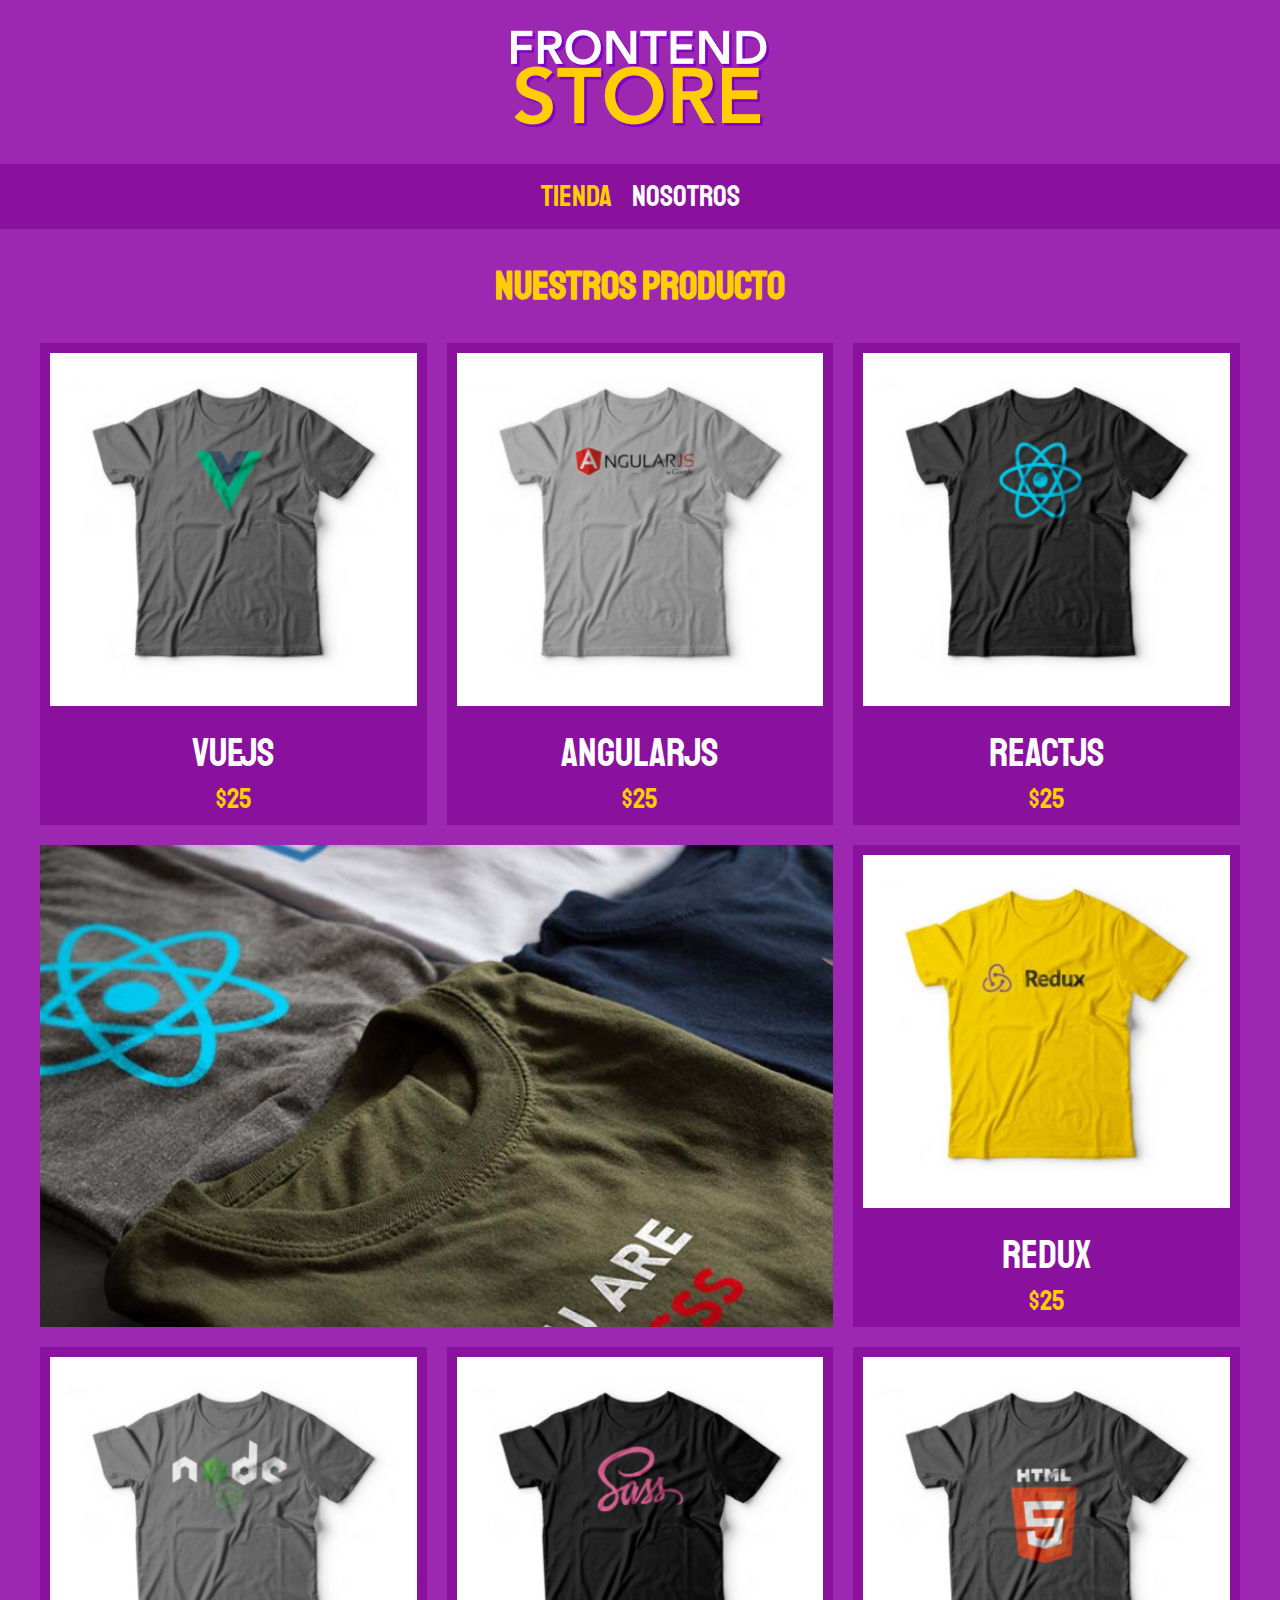
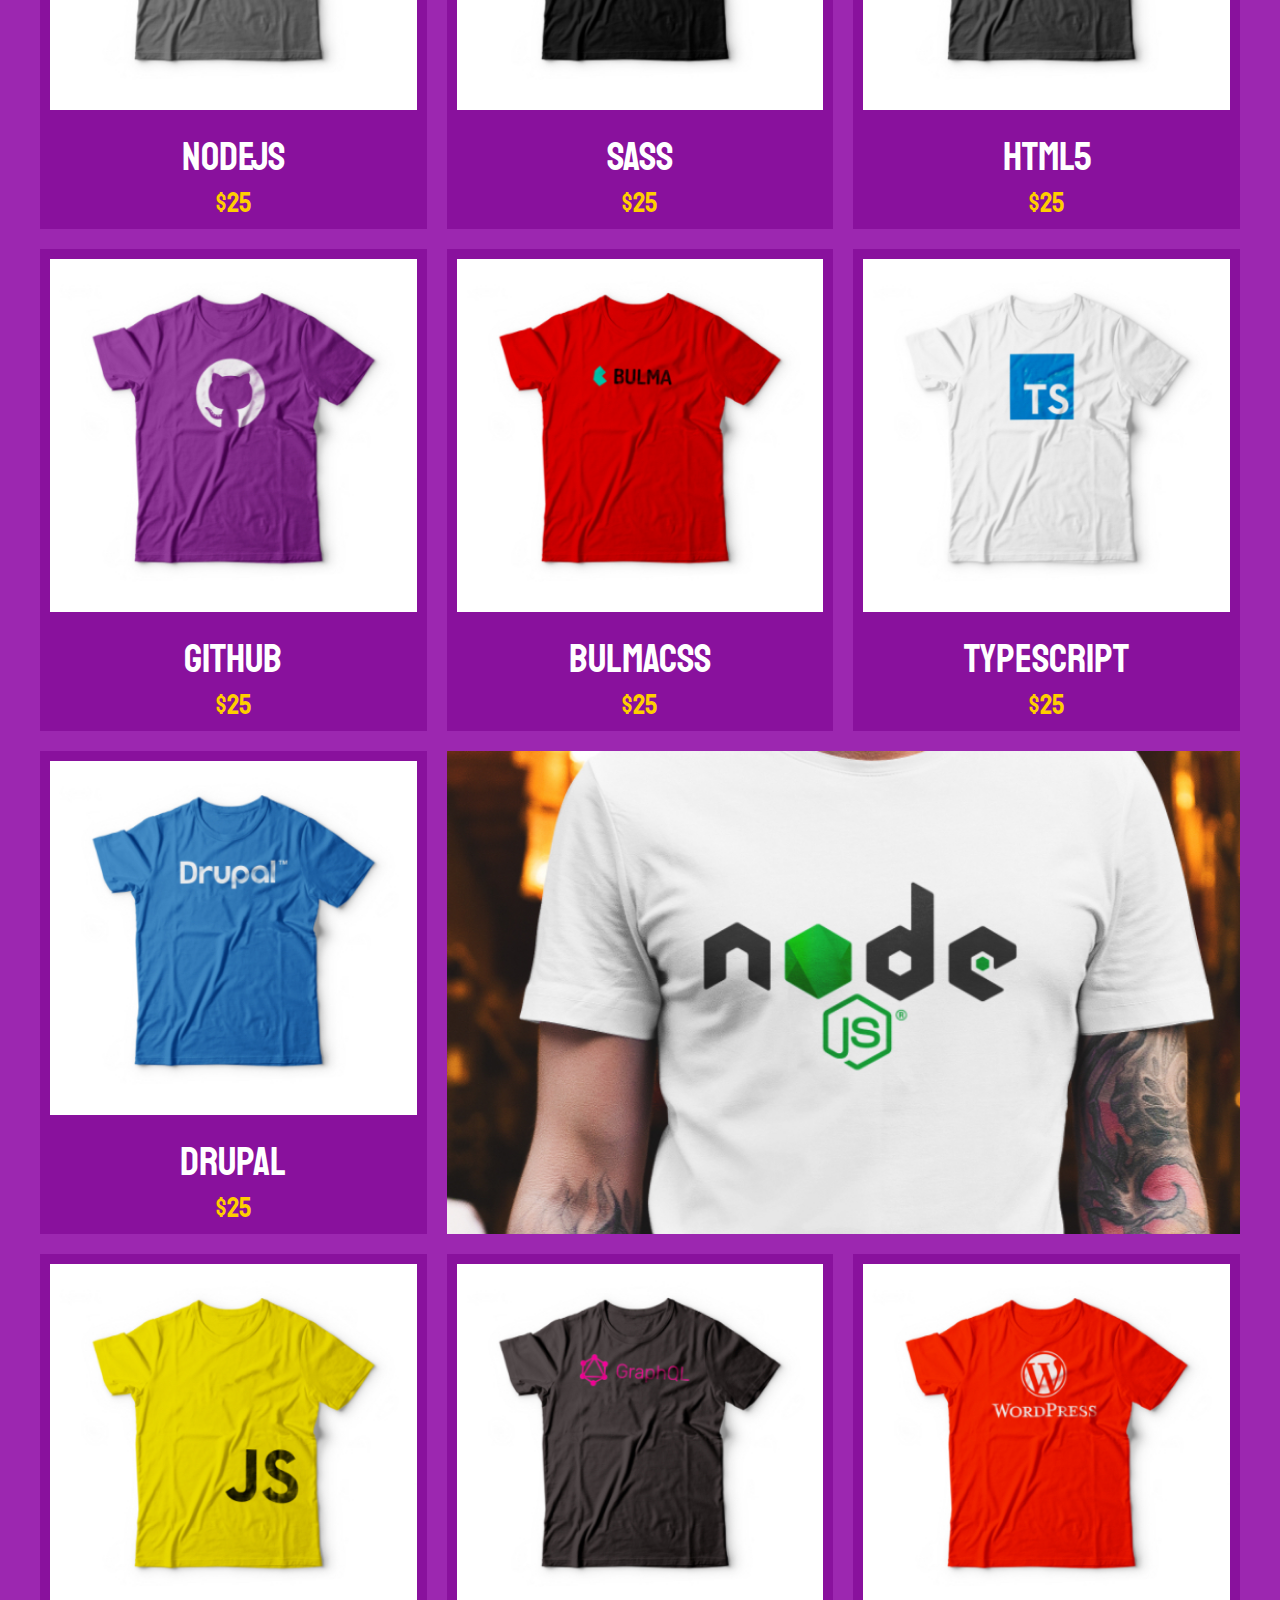
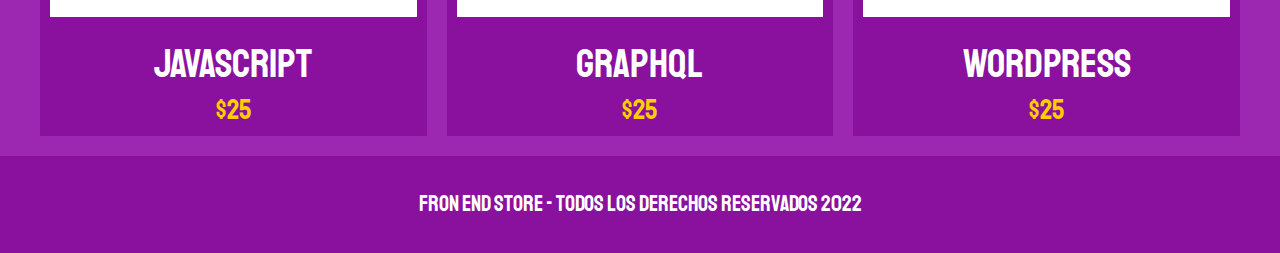
<file: index.html>
<!DOCTYPE html>
<html lang="en">

<head>
    <meta charset="UTF-8">
    <meta http-equiv="X-UA-Compatible" content="IE=edge">
    <meta name="viewport" content="width=device-width, initial-scale=1.0">
    <link rel="stylesheet" href="css/normalize.css">
    <link rel="preconnect" href="https://fonts.googleapis.com">
    <link rel="preconnect" href="https://fonts.gstatic.com" crossorigin>
    <link href="https://fonts.googleapis.com/css2?family=Staatliches&display=swap" rel="stylesheet">
    <link rel="stylesheet" href="css/style.css">
    <title>FrontEnd Store</title>
</head>

<body>
    <header class="header">
        <a href="index.html">
            <img class="header__logo" src="img/logo.png" alt="Logo de la tienda">
        </a>
    </header>

    <nav class="navegacion">
        <a href="" class="navegacion__enlace navegacion__enlace--activo">Tienda</a>
        <a href="nosotros.html" class="navegacion__enlace">Nosotros</a>
    </nav>

    <main class="contenedor">
        <h1>Nuestros Producto</h1>

        <div class="grid">
            <div class="producto">
                <a href="producto.html">
                    <img class="producto__img" src="img/1.jpg" alt="imagen camisa">
                    <div class="producto__informacion">
                        <p class="producto__nombre">VueJS</p>
                        <p class="producto__precio">$25</p>
                    </div>
                </a>
            </div> <!--.producto-->
            
            <div class="producto">
                <a href="producto.html">
                    <img class="producto__img" src="img/2.jpg" alt="imagen camisa">
                    <div class="producto__informacion">
                        <p class="producto__nombre">AngularJS</p>
                        <p class="producto__precio">$25</p>
                    </div>
                </a>
            </div> <!--.producto-->

            <div class="producto">
                <a href="producto.html">
                    <img class="producto__img" src="img/3.jpg" alt="imagen camisa">
                    <div class="producto__informacion">
                        <p class="producto__nombre">ReactJS</p>
                        <p class="producto__precio">$25</p>
                    </div>
                </a>
            </div> <!--.producto-->

            <div class="producto">
                <a href="producto.html">
                    <img class="producto__img" src="img/4.jpg" alt="imagen camisa">
                    <div class="producto__informacion">
                        <p class="producto__nombre">Redux</p>
                        <p class="producto__precio">$25</p>
                    </div>
                </a>
            </div> <!--.producto-->

            <div class="producto">
                <a href="producto.html">
                    <img class="producto__img" src="img/5.jpg" alt="imagen camisa">
                    <div class="producto__informacion">
                        <p class="producto__nombre">NodeJS</p>
                        <p class="producto__precio">$25</p>
                    </div>
                </a>
            </div> <!--.producto-->

            <div class="producto">
                <a href="producto.html">
                    <img class="producto__img" src="img/6.jpg" alt="imagen camisa">
                    <div class="producto__informacion">
                        <p class="producto__nombre">SASS</p>
                        <p class="producto__precio">$25</p>
                    </div>
                </a>
            </div> <!--.producto-->

            <div class="producto">
                <a href="producto.html">
                    <img class="producto__img" src="img/7.jpg" alt="imagen camisa">
                    <div class="producto__informacion">
                        <p class="producto__nombre">HTML5</p>
                        <p class="producto__precio">$25</p>
                    </div>
                </a>
            </div> <!--.producto-->

            <div class="producto">
                <a href="producto.html">
                    <img class="producto__img" src="img/8.jpg" alt="imagen camisa">
                    <div class="producto__informacion">
                        <p class="producto__nombre">GitHub</p>
                        <p class="producto__precio">$25</p>
                    </div>
                </a>
            </div> <!--.producto-->

            <div class="producto">
                <a href="producto.html">
                    <img class="producto__img" src="img/9.jpg" alt="imagen camisa">
                    <div class="producto__informacion">
                        <p class="producto__nombre">BulmaCSS</p>
                        <p class="producto__precio">$25</p>
                    </div>
                </a>
            </div> <!--.producto-->

            <div class="producto">
                <a href="producto.html">
                    <img class="producto__img" src="img/10.jpg" alt="imagen camisa">
                    <div class="producto__informacion">
                        <p class="producto__nombre">TypeScript</p>
                        <p class="producto__precio">$25</p>
                    </div>
                </a>
            </div> <!--.producto-->

            <div class="producto">
                <a href="producto.html">
                    <img class="producto__img" src="img/11.jpg" alt="imagen camisa">
                    <div class="producto__informacion">
                        <p class="producto__nombre">Drupal</p>
                        <p class="producto__precio">$25</p>
                    </div>
                </a>
            </div> <!--.producto-->

            <div class="producto">
                <a href="producto.html">
                    <img class="producto__img" src="img/12.jpg" alt="imagen camisa">
                    <div class="producto__informacion">
                        <p class="producto__nombre">JavaScript</p>
                        <p class="producto__precio">$25</p>
                    </div>
                </a>
            </div> <!--.producto-->

            <div class="producto">
                <a href="producto.html">
                    <img class="producto__img" src="img/13.jpg" alt="imagen camisa">
                    <div class="producto__informacion">
                        <p class="producto__nombre">GraphQl</p>
                        <p class="producto__precio">$25</p>
                    </div>
                </a>
            </div> <!--.producto-->

            <div class="producto">
                <a href="producto.html">
                    <img class="producto__img" src="img/14.jpg" alt="imagen camisa">
                    <div class="producto__informacion">
                        <p class="producto__nombre">WordPress</p>
                        <p class="producto__precio">$25</p>
                    </div>
                </a>
            </div> <!--.producto-->

            <div class="grafico grafico--camisas"></div>
            <div class="grafico grafico--node"></div>
        </div>
    </main>

    <footer class="footer">
        <p class="footer__texto">Fron End Store - Todos los derechos reservados 2022</p>
    </footer>
</body>

</html>
</file>
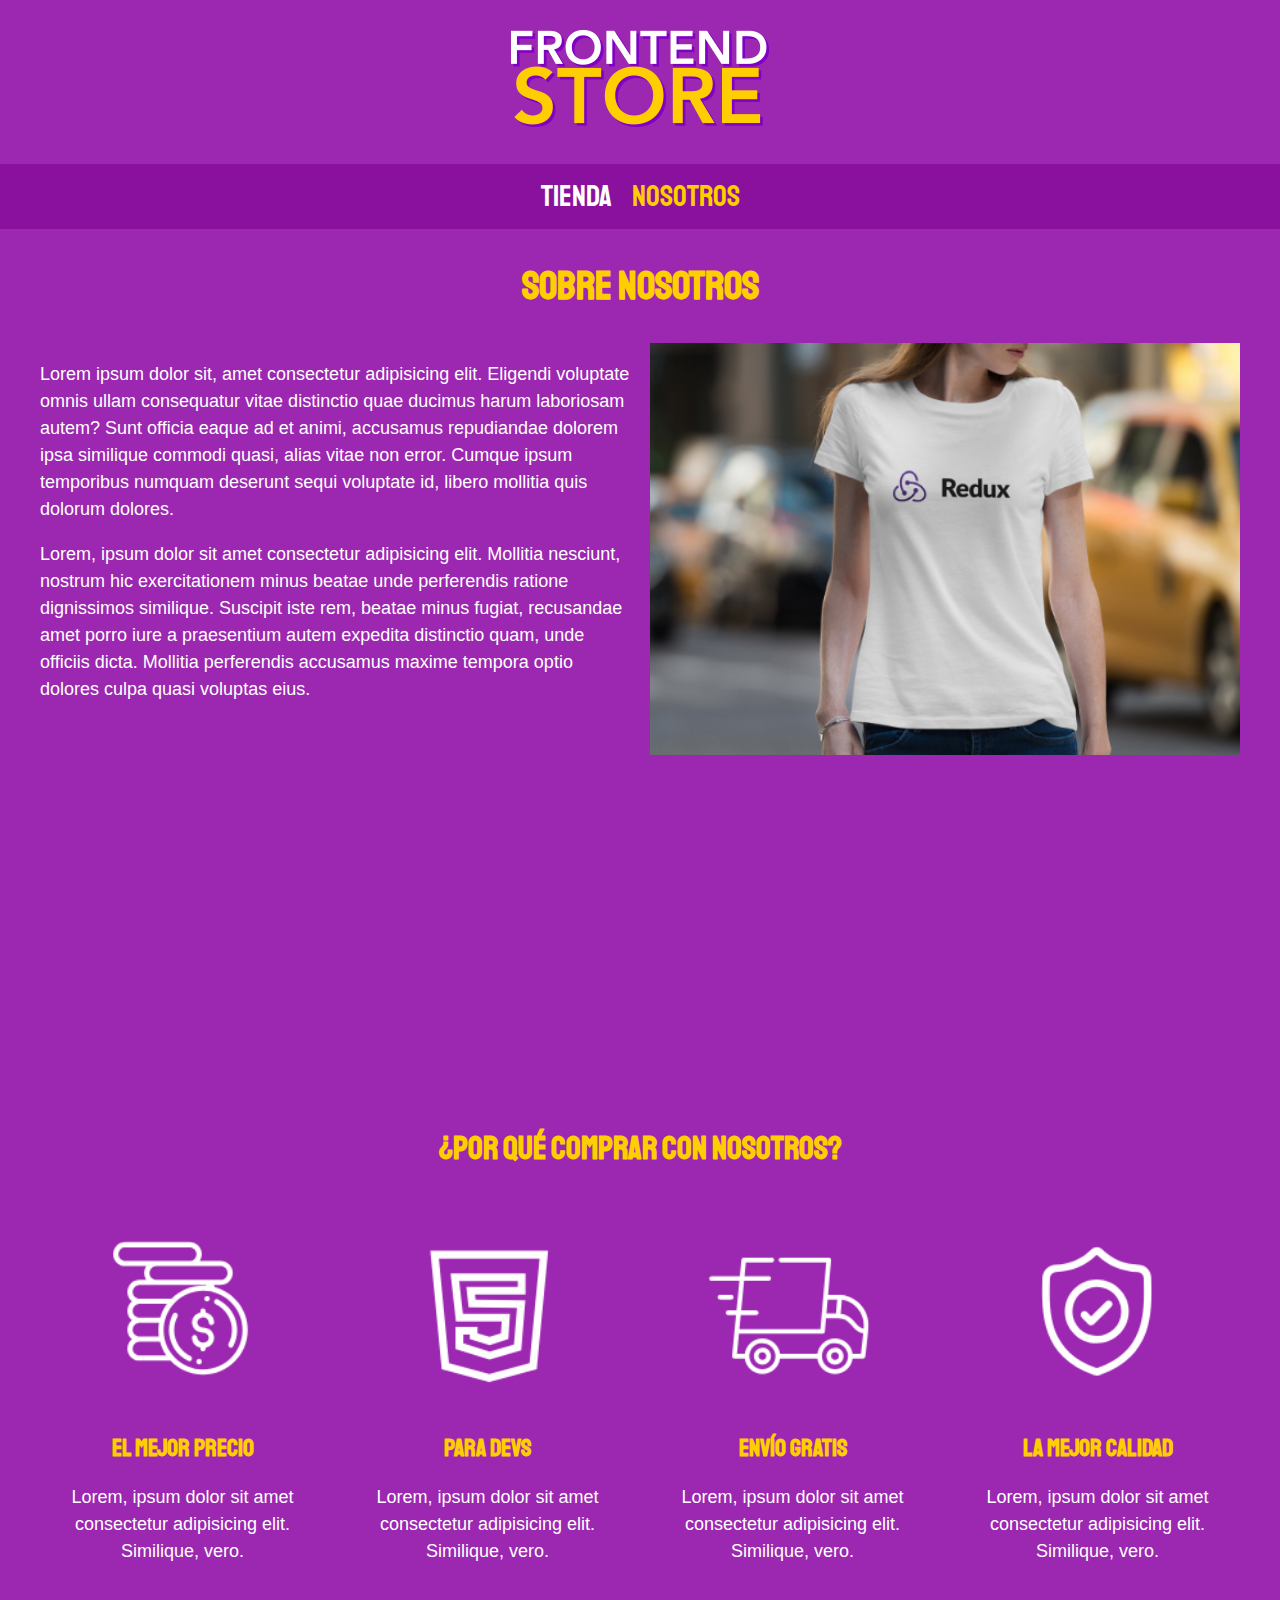
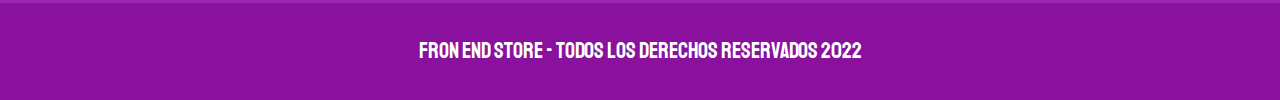
<file: nosotros.html>
<!DOCTYPE html>
<html lang="en">

<head>
    <meta charset="UTF-8">
    <meta http-equiv="X-UA-Compatible" content="IE=edge">
    <meta name="viewport" content="width=device-width, initial-scale=1.0">
    <link rel="stylesheet" href="css/normalize.css">
    <link rel="preconnect" href="https://fonts.googleapis.com">
    <link rel="preconnect" href="https://fonts.gstatic.com" crossorigin>
    <link href="https://fonts.googleapis.com/css2?family=Staatliches&display=swap" rel="stylesheet">
    <link rel="stylesheet" href="css/style.css">
    <title>FrontEnd Store - Nosotros</title>
</head>

<body>
    <header class="header">
        <a href="index.html">
            <img class="header__logo" src="img/logo.png" alt="Logo de la tienda">
        </a>
    </header>

    <nav class="navegacion">
        <a href="index.html" class="navegacion__enlace">Tienda</a>
        <a href="nosotros.html" class="navegacion__enlace navegacion__enlace--activo">Nosotros</a>
    </nav>

    <main class="contenedor">
        <h1>Sobre Nosotros</h1>

        <div class="nosotros">
            <div class="nosotros__texto">
                <p>Lorem ipsum dolor sit, amet consectetur adipisicing elit. Eligendi voluptate
                    omnis ullam consequatur vitae
                    distinctio quae ducimus harum laboriosam autem? Sunt officia eaque ad et animi, accusamus
                    repudiandae
                    dolorem ipsa similique commodi quasi, alias vitae non error. Cumque ipsum temporibus numquam
                    deserunt
                    sequi
                    voluptate id, libero mollitia quis dolorum dolores.
                </p>

                <p>Lorem, ipsum dolor sit amet consectetur adipisicing elit. Mollitia nesciunt, nostrum hic
                    exercitationem minus beatae unde perferendis ratione dignissimos similique. Suscipit iste rem,
                    beatae minus fugiat, recusandae amet porro iure a praesentium autem expedita distinctio quam, unde
                    officiis dicta. Mollitia perferendis accusamus maxime tempora optio dolores culpa quasi voluptas
                    eius.
                </p>
            </div>

            <img class="nosotros__img" src="img/nosotros.jpg" alt="">
        </div>
    </main>

    <section class="contenedor comprar">
        <h2 class="comprar__titulo">¿Por qué comprar con nosotros?</h2>

        <div class="bloques">
            <div class="bloque">
                <img class="bloque__img" src="img/icono_1.png" alt="icono">
                <h3 class="bloque__titulo">El mejor precio</h3>
                <p>Lorem, ipsum dolor sit amet consectetur adipisicing elit. Similique, vero.</p>
            </div>
            <!--.bloque-->

            <div class="bloque">
                <img class="bloque__img" src="img/icono_2.png" alt="icono">
                <h3 class="bloque__titulo">Para devs</h3>
                <p>Lorem, ipsum dolor sit amet consectetur adipisicing elit. Similique, vero.</p>
            </div>
            <!--.bloque-->

            <div class="bloque">
                <img class="bloque__img" src="img/icono_3.png" alt="icono">
                <h3 class="bloque__titulo">Envío gratis</h3>
                <p>Lorem, ipsum dolor sit amet consectetur adipisicing elit. Similique, vero.</p>
            </div>
            <!--.bloque-->

            <div class="bloque">
                <img class="bloque__img" src="img/icono_4.png" alt="icono">
                <h3 class="bloque__titulo">La mejor calidad</h3>
                <p>Lorem, ipsum dolor sit amet consectetur adipisicing elit. Similique, vero.</p>
            </div>
            <!--.bloque-->

        </div>
    </section>

    <footer class="footer">
        <p class="footer__texto">Fron End Store - Todos los derechos reservados 2022</p>
    </footer>
</body>

</html>
</file>
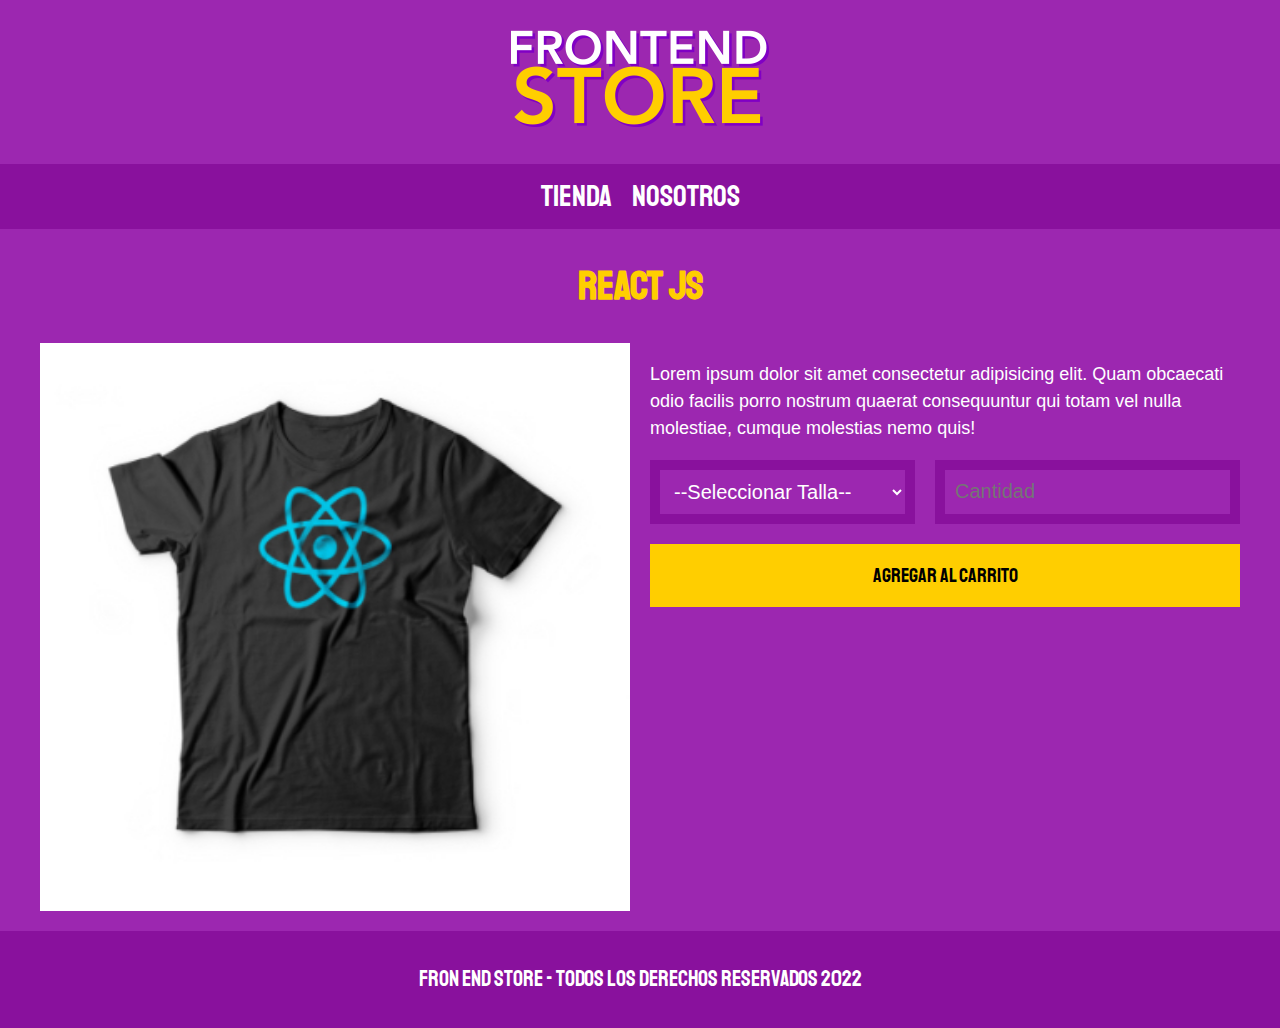
<file: producto.html>
<!DOCTYPE html>
<html lang="en">

<head>
    <meta charset="UTF-8">
    <meta http-equiv="X-UA-Compatible" content="IE=edge">
    <meta name="viewport" content="width=device-width, initial-scale=1.0">
    <link rel="stylesheet" href="css/normalize.css">
    <link rel="preconnect" href="https://fonts.googleapis.com">
    <link rel="preconnect" href="https://fonts.gstatic.com" crossorigin>
    <link href="https://fonts.googleapis.com/css2?family=Staatliches&display=swap" rel="stylesheet">
    <link rel="stylesheet" href="css/style.css">
    <title>FrontEnd Store - Prodcutos</title>
</head>

<body>
    <header class="header">
        <a href="index.html">
            <img class="header__logo" src="img/logo.png" alt="Logo de la tienda">
        </a>
    </header>

    <nav class="navegacion">
        <a href="index.html" class="navegacion__enlace">Tienda</a>
        <a href="nosotros.html" class="navegacion__enlace">Nosotros</a>
    </nav>

    <main class="contenedor">
        <h1>React JS</h1>
        <div class="camisa">
            <img class="camisa__img" src="img/3.jpg" alt="camisa venta">

            <div class="camisa__contenido">
                <p>
                    Lorem ipsum dolor sit amet consectetur adipisicing elit. Quam obcaecati odio facilis porro nostrum
                    quaerat consequuntur qui totam vel nulla molestiae, cumque molestias nemo quis!
                </p>

                <form class="formulario">
                    <select class="formulario__campo">
                        <option disabled selected>--Seleccionar Talla--</option>
                        <option>Chica</option>
                        <option>Mediana</option>
                        <option>Grande</option>
                    </select>

                    <input class="formulario__campo" type="number" placeholder="Cantidad" min="1">
                    <input class="formulario__submit" type="submit" value="Agregar al Carrito">
                </form>
            </div>
        </div>
    </main>

    <footer class="footer">
        <p class="footer__texto">Fron End Store - Todos los derechos reservados 2022</p>
    </footer>
</body>

</html>
</file>
<file: css/style.css>
:root {
    --primario: #9C27B0;
    --primarioOscuro: #89119D;
    --secundario: #FFCE00;
    --secundarioOscuro: rgb(233, 187, 2);
    --blanco: #fff;
    -negro: #000;

    --fuentePrincipal: 'Staatliches', cursive;
}

html {
    box-sizing: border-box;
    font-size: 62.5%;
}

*,
*:before,
*:after {
    box-sizing: inherit;
}

/*Globales*/
body {
    background-color: var(--primario);
    font-size: 1.6rem;
    line-height: 1.5;
}

p {
    font-size: 1.8rem;
    font-family: Arial, Helvetica, sans-serif;
    color: var(--blanco);
}

a {
    text-decoration: none;
}

img {
    max-width: 100%;
}

.contenedor {
    max-width: 120rem;
    margin: 0 auto;
}

h1,
h2,
h3 {
    text-align: center;
    color: var(--secundario);
    font-family: var(--fuentePrincipal);
}

h1 {
    font-size: 4rem;
}

h2 {
    font-size: 3.2rem;
}

h3 {
    font-size: 2.4rem;
}

/*Header*/

.header {
    display: flex;
    justify-content: center;
}

.header__logo {
    margin: 3rem 0;
}

/*Navegación*/

.navegacion {
    background-color: var(--primarioOscuro);
    padding: 1rem 0;
    display: flex;
    justify-content: center;
    gap: 2rem;
    /* Forma nueva de separación */
}

.navegacion__enlace {
    font-family: var(--fuentePrincipal);
    color: var(--blanco);
    font-size: 3rem;
}

.navegacion__enlace--activo,
.navegacion__enlace:hover {
    color: var(--secundario);
}

/*Grid*/
.grid {
    display: grid;
    grid-template-columns: repeat(2, 1fr);
    gap: 2rem;
}

@media (min-width: 768px) {
    .grid {
        grid-template-columns: repeat(3, 1fr);
    }
}

/*Productos*/

.producto {
    background-color: var(--primarioOscuro);
    padding: 1rem;
}

.producto__img {
    width: 100%;
}

.producto__nombre {
    font-size: 4rem;
}

.producto__precio {
    font-size: 2.8rem;
    color: var(--secundario);
    line-height: 1.2rem;
}

.producto__nombre,
.producto__precio {
    font-family: var(--fuentePrincipal);
    margin: 1rem 0;
    text-align: center;
}

/*Graficos*/

.grafico {
    min-height: 30rem;
    background-repeat: no-repeat;
    background-size: cover;
    grid-column: 1 / 3;
}

.grafico--camisas {
    grid-row: 2 / 3;
    background-image: url(../img/grafico1.jpg);
}

.grafico--node {
    grid-row: 8 / 9;
    background-image: url(../img/grafico2.jpg);

}

@media (min-width: 768px) {
    .grafico--node {
        grid-row: 5 / 6;
        grid-column: 2 / 4;
    }
}

/*Nosotros*/

.nosotros {
    display: grid;
    grid-template-rows: repeat(2, 1fr);
}

@media (min-width: 768px) {
    .nosotros {
        grid-template-columns: repeat(2, 1fr);
        column-gap: 2rem;
    }
}

.nosotros__img {
    width: 100%;
    grid-row: 1 / 3;
}

@media (min-width: 768px) {
    .nosotros__img {
        grid-column: 2 / 3;
    }
}

/*Bloques*/
.bloques {
    display: grid;
    grid-template-columns: repeat(2, 1fr);
    gap: 2rem;
}

@media (min-width: 768px) {
    .bloques {
        grid-template-columns: repeat(4, 1fr);
    }
}

.bloque {
    text-align: center;
}

.bloque__img {
    width: 100%;
}

.bloque__titulo {
    margin: 0;
}

/*Página de productos*/

@media (min-width: 768px) {
    .camisa {
        display: grid;
        grid-template-columns: repeat(2, 1fr);
        column-gap: 2rem
    }
}

.camisa__img {
    width: 100%;
}

.formulario {
    display: grid;
    grid-template-columns: repeat(2, 1fr);
    gap: 2rem;
}

.formulario__campo {
    border: 1rem solid var(--primarioOscuro);
    background-color: transparent;
    color: var(--blanco);
    font-size: 2rem;
    font-family: Arial, Helvetica, sans-serif;
    padding: 1rem;
}

.formulario__submit {
    background-color: var(--secundario);
    border: none;
    font-size: 2rem;
    font-family: var(--fuentePrincipal);
    padding: 2rem;
    transition: background-color .3s ease;
    grid-column: 1 / 3;
}

.formulario__submit:hover {
    cursor: pointer;
    background-color: var(--secundarioOscuro);
}

/*Footer*/
.footer {
    background-color: var(--primarioOscuro);
    padding: 1rem 0;
    margin-top: 2rem;
}

.footer__texto {
    font-family: var(--fuentePrincipal);
    text-align: center;
    font-size: 2.2rem;
}
</file>
